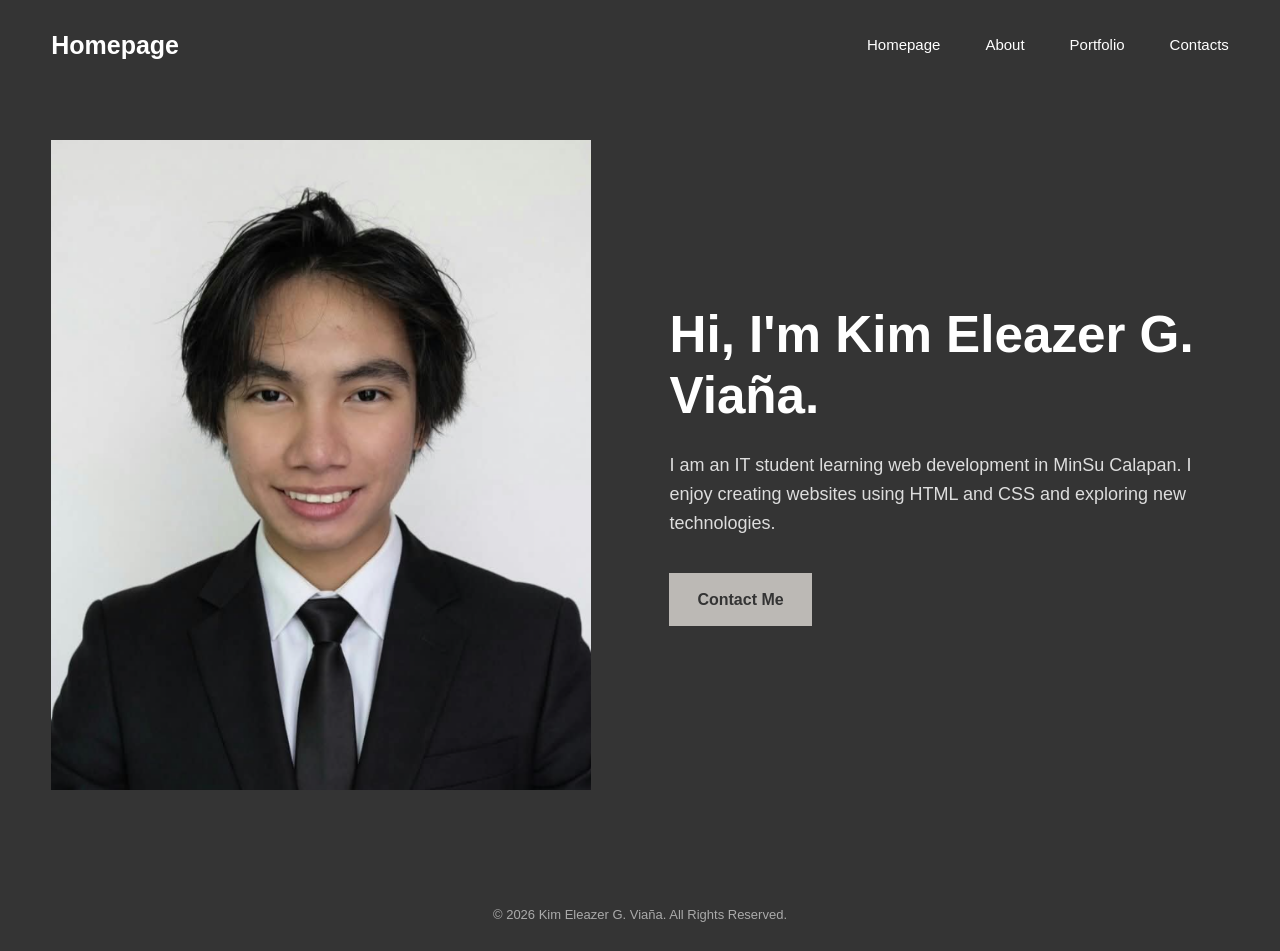
<file: index.html>
<!DOCTYPE html>
<html lang="en">
<head>
    <meta charset="UTF-8">
    <meta name="viewport" content="width=device-width, initial-scale=1.0">
    <title>Homepage | Homepage</title>
    <link rel="stylesheet" href="style.css">
</head>
<body>

    <header>
        <nav class="navbar">
            <a href="index.html" class="logo">Homepage</a>

            <div class="nav-links">
                <a href="index.html">Homepage</a>
                <a href="about.html">About</a>
                <a href="portfolio.html">Portfolio</a>
                <a href="contact.html">Contacts</a>
            </div>
        </nav>
    </header>

    <main class="hero">
        <div class="hero-image">
            <img src="Screenshot%202026-11-19%20183310.png"
                 alt="Kim Eleazer">
        </div>

        <div class="hero-content">
            <h1>Hi, I'm Kim Eleazer G. Viaña.</h1>

            <p>
                I am an IT student learning web development in MinSu Calapan.
                I enjoy creating websites using HTML and CSS
                and exploring new technologies.
            </p>

            <a href="contact.html" class="contact-button">
                Contact Me
            </a>
        </div>
    </main>

    <footer>
        <p>&copy; 2026 Kim Eleazer G. Viaña. All Rights Reserved.</p>
    </footer>

</body>
</html>
</file>
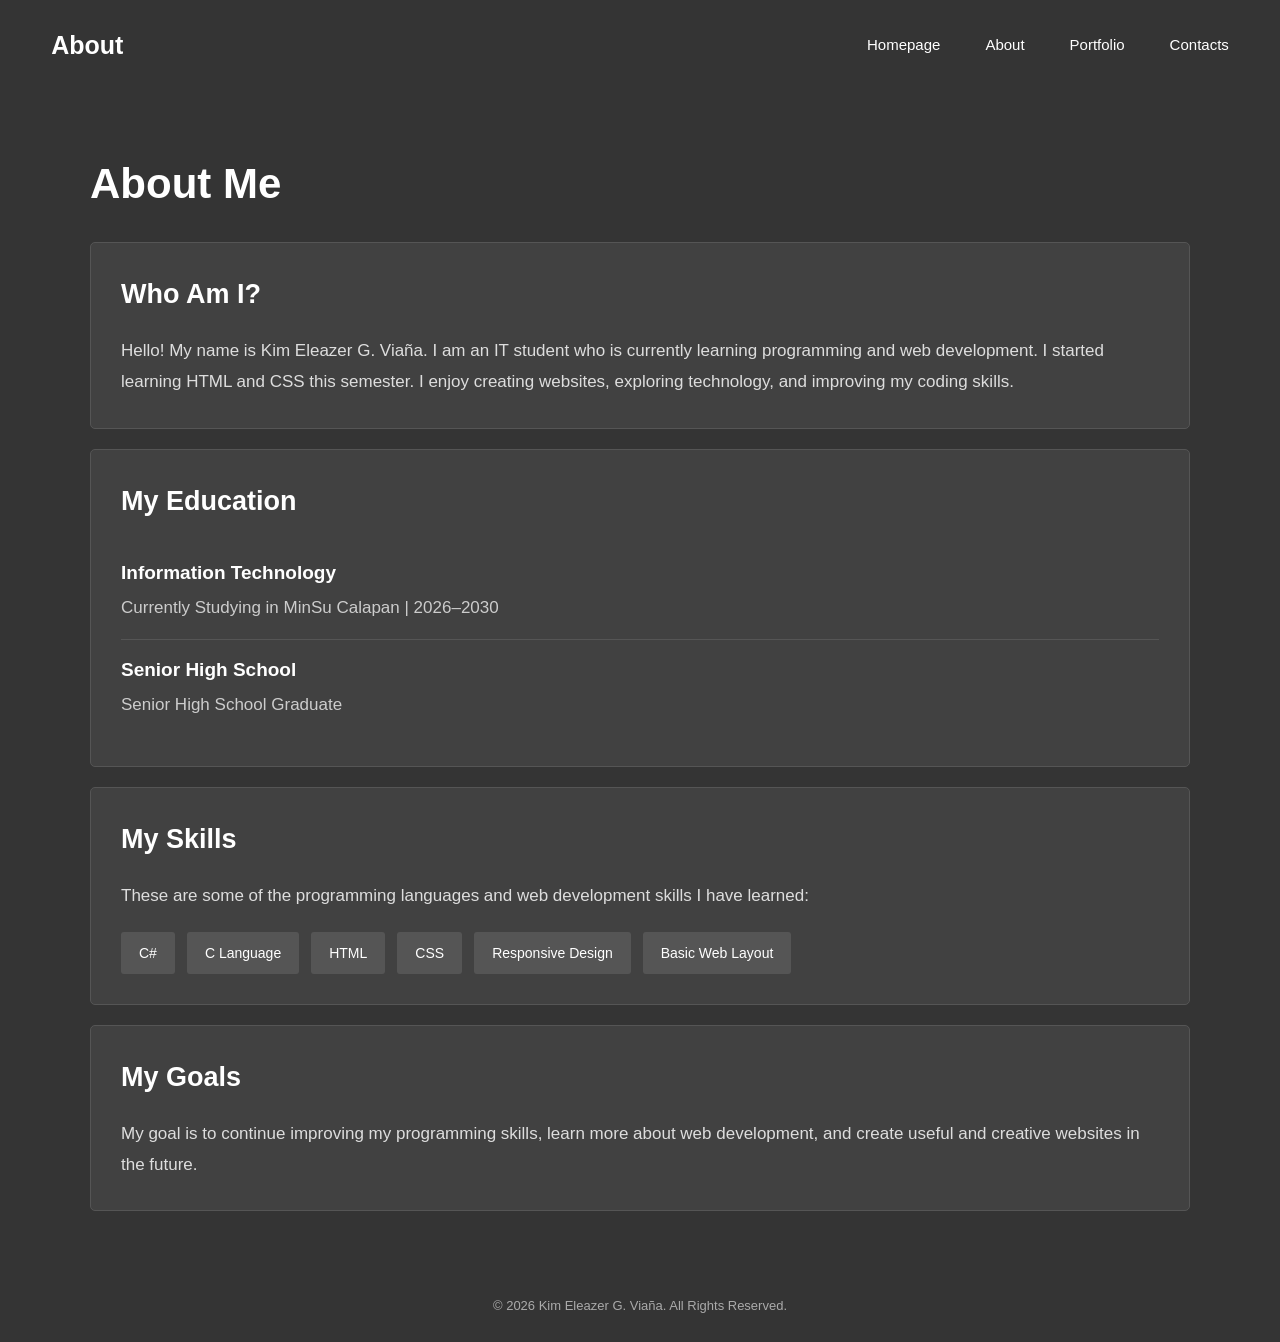
<file: about.html>
<!DOCTYPE html>
<html lang="en">
<head>
    <meta charset="UTF-8">
    <meta name="viewport" content="width=device-width, initial-scale=1.0">
    <title>Kim Eleazer G. Viaña| About</title>
    <link rel="stylesheet" href="style.css">
</head>

<body>

    <header>
        <nav class="navbar">
            <a href="index.html" class="logo">About</a>

            <div class="nav-links">
                <a href="index.html">Homepage</a>
                <a href="about.html">About</a>
                <a href="portfolio.html">Portfolio</a>
                <a href="contact.html">Contacts</a>
            </div>
        </nav>
    </header>

    <main class="page-container">

        <h1 class="about-title">About Me</h1>

        <section class="content-card">
            <h2>Who Am I?</h2>

            <p>
                Hello! My name is Kim Eleazer G. Viaña.
                I am an IT student who is currently learning
                programming and web development.

                I started learning HTML and CSS this semester.
                I enjoy creating websites, exploring technology,
                and improving my coding skills.
            </p>
        </section>

        <section class="content-card">
            <h2>My Education</h2>

            <div class="info-item">
                <h3>Information Technology</h3>
                <p>Currently Studying in MinSu Calapan | 2026–2030</p>
            </div>

            <div class="info-item">
                <h3>Senior High School</h3>
                <p>Senior High School Graduate</p>
            </div>
        </section>

        <section class="content-card">
            <h2>My Skills</h2>

            <p>
                These are some of the programming languages
                and web development skills I have learned:
            </p>

            <div class="skills-list">
                <span>C#</span>
                <span>C Language</span>
                <span>HTML</span>
                <span>CSS</span>
                <span>Responsive Design</span>
                <span>Basic Web Layout</span>
            </div>
        </section>

        <section class="content-card">
            <h2>My Goals</h2>

            <p>
                My goal is to continue improving my programming
                skills, learn more about web development, and
                create useful and creative websites in the future.
            </p>
        </section>

    </main>

    <footer>
        <p>&copy; 2026 Kim Eleazer G. Viaña. All Rights Reserved.</p>
    </footer>

</body>
</html>
</file>
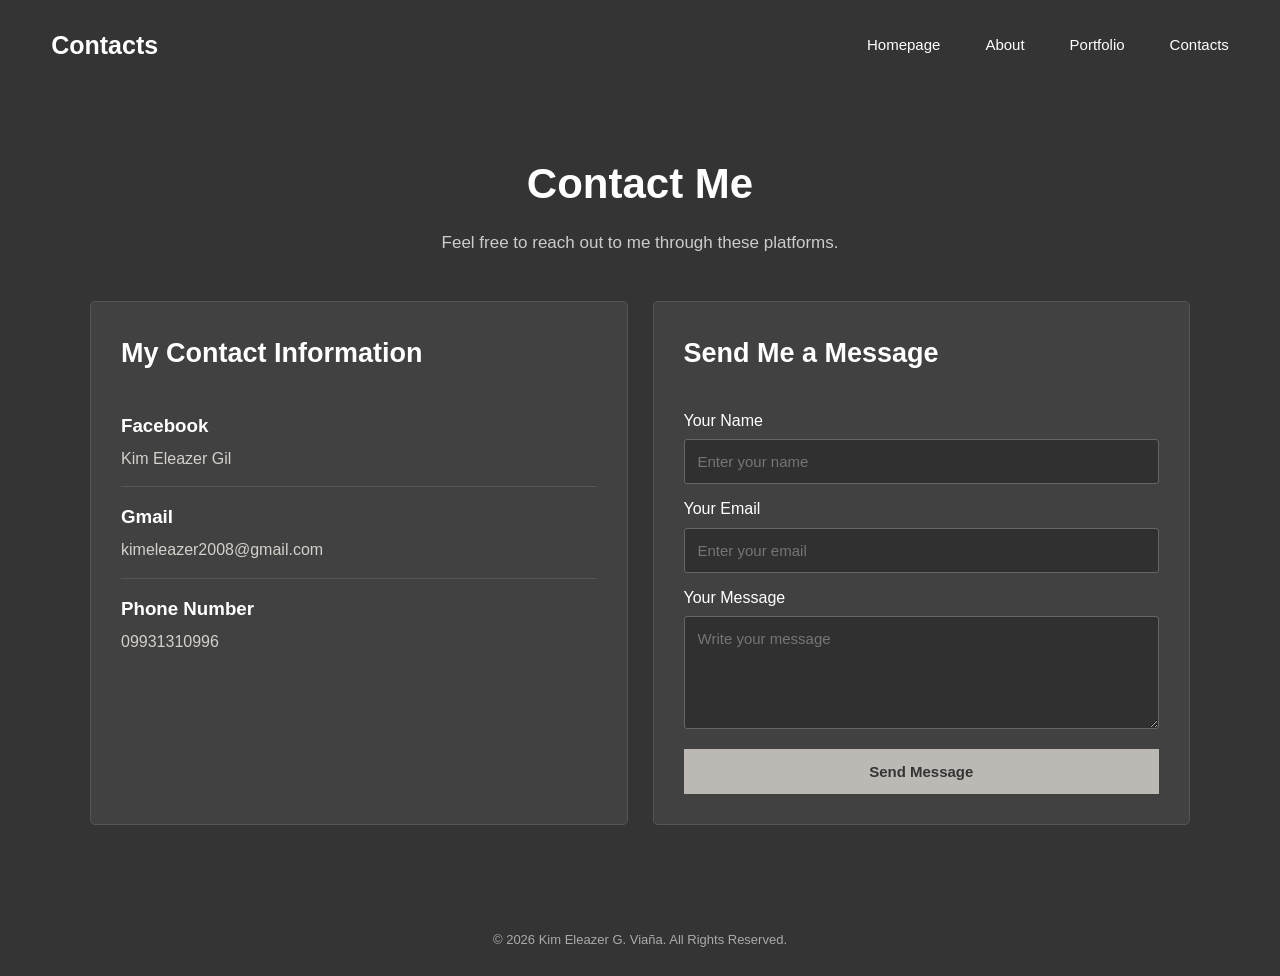
<file: contact.html>
<!DOCTYPE html>
<html lang="en">
<head>
    <meta charset="UTF-8">
    <meta name="viewport" content="width=device-width, initial-scale=1.0">
    <title>Kim Eleazer G. Viaña| Contacts</title>
    <link rel="stylesheet" href="style.css">
</head>
<body>

    <header>
        <nav class="navbar">
            <a href="index.html" class="logo">Contacts</a>

            <div class="nav-links">
                <a href="index.html">Homepage</a>
                <a href="about.html">About</a>
                <a href="portfolio.html">Portfolio</a>
                <a href="contact.html">Contacts</a>
            </div>
        </nav>
    </header>

    <main class="page-container">
        <section class="page-heading">
            <h1>Contact Me</h1>
            <p>Feel free to reach out to me through these platforms.</p>
        </section>

        <section class="contact-layout">

            <div class="content-card">
                <h2>My Contact Information</h2>

                <div class="contact-item">
                    <h3>Facebook</h3>
                    <a href="https://www.facebook.com/share/1GDaxHskBe/"
                       target="_blank" rel="noopener noreferrer">
                        Kim Eleazer Gil
                    </a>
                </div>

                <div class="contact-item">
                    <h3>Gmail</h3>
                    <a href="mailto:kimeleazer2008@gmail.com">
                        kimeleazer2008@gmail.com
                    </a>
                </div>

                <div class="contact-item">
                    <h3>Phone Number</h3>
                    <a href="tel:09931310996">
                        09931310996
                    </a>
                </div>
            </div>

            <div class="content-card">
                <h2>Send Me a Message</h2>

                <form action="mailto:kimeleazer@gmail.com"
                      method="post" enctype="text/plain">

                    <label for="name">Your Name</label>
                    <input type="text" id="name" name="Name"
                           placeholder="Enter your name" required>

                    <label for="email">Your Email</label>
                    <input type="email" id="email" name="Email"
                           placeholder="Enter your email" required>

                    <label for="message">Your Message</label>
                    <textarea id="message" name="Message"
                              placeholder="Write your message"
                              rows="5" required></textarea>

                    <button type="submit">Send Message</button>
                </form>
            </div>

        </section>
    </main>

    <footer>
        <p>&copy; 2026 Kim Eleazer G. Viaña. All Rights Reserved.</p>
    </footer>

</body>
</html>
</file>
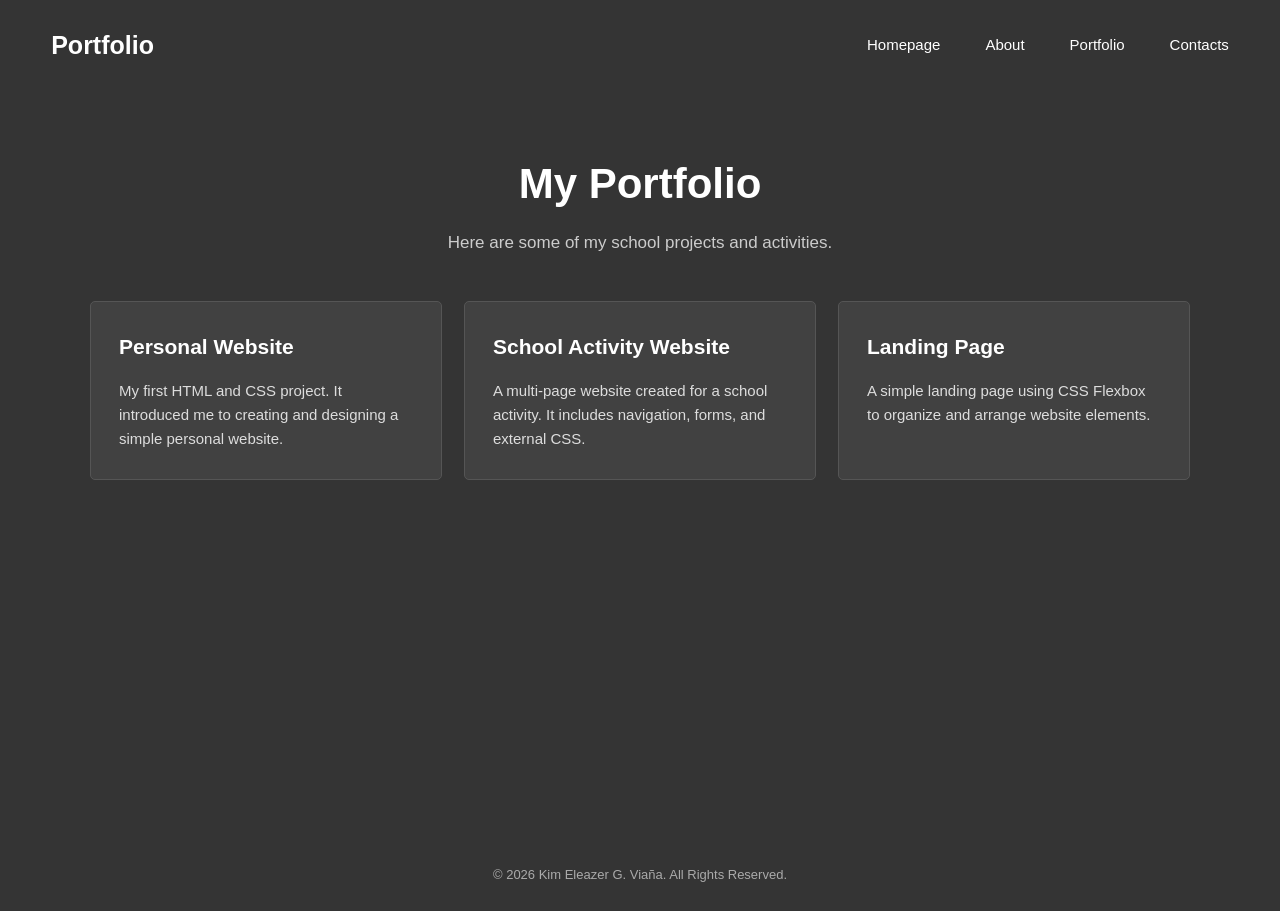
<file: portfolio.html>
<!DOCTYPE html>
<html lang="en">
<head>
    <meta charset="UTF-8">
    <meta name="viewport" content="width=device-width, initial-scale=1.0">
    <title>Kim Eleazer G. Viaña| Portfolio</title>
    <link rel="stylesheet" href="style.css">
</head>
<body>

    <header>
        <nav class="navbar">
            <a href="index.html" class="logo">Portfolio</a>

            <div class="nav-links">
                <a href="index.html">Homepage</a>
                <a href="about.html">About</a>
                <a href="portfolio.html">Portfolio</a>
                <a href="contact.html">Contacts</a>
            </div>
        </nav>
    </header>

    <main class="page-container">
        <section class="page-heading">
            <h1>My Portfolio</h1>
            <p>Here are some of my school projects and activities.</p>
        </section>

        <section class="project-grid">

            <article class="project-card">
                <h2>Personal Website</h2>
                <p>
                    My first HTML and CSS project.
                    It introduced me to creating and designing
                    a simple personal website.
                </p>
            </article>

            <article class="project-card">
                <h2>School Activity Website</h2>
                <p>
                    A multi-page website created for a school activity.
                    It includes navigation, forms, and external CSS.
                </p>
            </article>

            <article class="project-card">
                <h2>Landing Page</h2>
                <p>
                    A simple landing page using CSS Flexbox
                    to organize and arrange website elements.
                </p>
            </article>

        </section>
    </main>

    <footer>
        <p>&copy; 2026 Kim Eleazer G. Viaña. All Rights Reserved.</p>
    </footer>

</body>
</html>
</file>
<file: style.css>
/* =================================
   GENERAL SETTINGS
================================= */

* {
    margin: 0;
    padding: 0;
    box-sizing: border-box;
}

html {
    scroll-behavior: smooth;
}

body {
    background-color: #343434;
    color: #ffffff;
    font-family: Arial, Helvetica, sans-serif;
    line-height: 1.6;
}

/* =================================
   NAVIGATION BAR
================================= */

.navbar {
    width: 100%;
    min-height: 90px;
    padding: 25px 4%;
    display: flex;
    align-items: center;
    justify-content: space-between;
    gap: 25px;
}

.logo {
    color: #ffffff;
    font-size: 25px;
    font-weight: bold;
    text-decoration: none;
}

.nav-links {
    display: flex;
    align-items: center;
    gap: 45px;
}

.nav-links a {
    color: #ffffff;
    text-decoration: none;
    font-size: 15px;
    transition: 0.3s;
}

.nav-links a:hover {
    color: #bcb9b5;
}

/* =================================
   HOMEPAGE
================================= */

.hero {
    min-height: 75vh;
    display: flex;
    align-items: center;
    justify-content: center;
    gap: 5%;
    padding: 50px 4%;
}

.hero-image {
    flex: 1;
}

.hero-image img {
    width: 100%;
    max-height: 650px;
    object-fit: cover;
    display: block;
}

.hero-content {
    flex: 1;
    padding: 20px;
}

.hero-content h1 {
    font-size: clamp(32px, 4vw, 52px);
    margin-bottom: 25px;
    line-height: 1.2;
}

.hero-content p {
    font-size: 18px;
    color: #dddddd;
    margin-bottom: 35px;
}

.contact-button {
    display: inline-block;
    background-color: #bcb9b5;
    color: #343434;
    text-decoration: none;
    padding: 14px 28px;
    font-weight: bold;
    transition: 0.3s;
}

.contact-button:hover {
    background-color: #ffffff;
}

/* =================================
   GENERAL PAGE LAYOUT
================================= */

.page-container {
    width: 90%;
    max-width: 1100px;
    margin: 60px auto;
    min-height: 70vh;
}

.page-heading {
    text-align: center;
    margin-bottom: 45px;
}

.page-heading h1 {
    font-size: 42px;
    margin-bottom: 12px;
}

.page-heading p {
    color: #cccccc;
    font-size: 17px;
}

/* =================================
   ABOUT PAGE
================================= */

.about-title {
    font-size: 42px;
    margin-bottom: 25px;
}

.content-card {
    background-color: #414141;
    border: 1px solid #555555;
    padding: 30px;
    margin-bottom: 20px;
    border-radius: 5px;
}

.content-card h2 {
    font-size: 27px;
    margin-bottom: 20px;
}

.content-card p {
    color: #dddddd;
    font-size: 17px;
    line-height: 1.8;
}

/* EDUCATION */

.info-item {
    padding: 15px 0;
    border-bottom: 1px solid #555555;
}

.info-item:last-child {
    border-bottom: none;
}

.info-item h3 {
    margin-bottom: 5px;
    font-size: 19px;
}

.info-item p {
    color: #cccccc;
}

/* SKILLS */

.skills-list {
    display: flex;
    flex-wrap: wrap;
    gap: 12px;
    margin-top: 20px;
}

.skills-list span {
    background-color: #555555;
    color: #ffffff;
    padding: 10px 18px;
    border-radius: 3px;
    font-size: 14px;
}

/* =================================
   PORTFOLIO PAGE
================================= */

.project-grid {
    display: grid;
    grid-template-columns: repeat(3, 1fr);
    gap: 22px;
}

.project-card {
    background-color: #414141;
    border: 1px solid #555555;
    padding: 28px;
    border-radius: 5px;
    transition: 0.3s;
}

.project-card:hover {
    transform: translateY(-5px);
    border-color: #bcb9b5;
}

.project-card h2 {
    font-size: 21px;
    margin-bottom: 15px;
}

.project-card p {
    color: #dddddd;
    font-size: 15px;
}

/* PROJECT GALLERY */

.gallery-section {
    margin-top: 60px;
}

.gallery-section h2 {
    font-size: 28px;
    margin-bottom: 25px;
}

.gallery-grid {
    display: grid;
    grid-template-columns: repeat(2, 1fr);
    gap: 25px;
}

.gallery-item {
    background-color: #414141;
    padding: 15px;
    border-radius: 5px;
    border: 1px solid #555555;
}

.gallery-item img {
    width: 100%;
    height: 280px;
    object-fit: contain;
    background-color: #292929;
    display: block;
}

.gallery-item p {
    margin-top: 12px;
    color: #dddddd;
}

/* =================================
   CONTACT PAGE
================================= */

.contact-layout {
    display: grid;
    grid-template-columns: repeat(2, 1fr);
    gap: 25px;
}

.contact-item {
    padding: 15px 0;
    border-bottom: 1px solid #555555;
}

.contact-item:last-child {
    border-bottom: none;
}

.contact-item h3 {
    margin-bottom: 5px;
}

.contact-item a {
    color: #d4d0ca;
    text-decoration: none;
    transition: 0.3s;
}

.contact-item a:hover {
    color: #ffffff;
    text-decoration: underline;
}

/* CONTACT FORM */

form {
    display: flex;
    flex-direction: column;
}

form label {
    margin: 12px 0 6px;
}

form input,
form textarea {
    width: 100%;
    padding: 13px;
    border: 1px solid #666666;
    border-radius: 3px;
    background-color: #303030;
    color: #ffffff;
    font-family: Arial, sans-serif;
    font-size: 15px;
}

form input:focus,
form textarea:focus {
    outline: 1px solid #bcb9b5;
}

form textarea {
    resize: vertical;
}

form button {
    margin-top: 20px;
    padding: 14px;
    border: none;
    background-color: #bcb9b5;
    color: #343434;
    font-size: 15px;
    font-weight: bold;
    cursor: pointer;
    transition: 0.3s;
}

form button:hover {
    background-color: #ffffff;
}

/* =================================
   FOOTER
================================= */

footer {
    text-align: center;
    padding: 25px;
    color: #aaaaaa;
    font-size: 13px;
    margin-top: 40px;
}

/* =================================
   MOBILE RESPONSIVENESS
================================= */

@media (max-width: 768px) {

    /* Navigation */

    .navbar {
        flex-direction: column;
        padding: 20px 15px;
        gap: 15px;
    }

    .nav-links {
        flex-wrap: wrap;
        justify-content: center;
        gap: 18px;
    }

    .nav-links a {
        font-size: 14px;
    }

    /* Homepage */

    .hero {
        flex-direction: column;
        padding: 30px 6%;
    }

    .hero-image,
    .hero-content {
        width: 100%;
    }

    .hero-content {
        text-align: center;
        padding: 25px 0;
    }

    .hero-content h1 {
        font-size: 34px;
    }

    /* General pages */

    .page-container {
        width: 92%;
        margin: 35px auto;
    }

    .page-heading h1,
    .about-title {
        font-size: 36px;
    }

    /* About */

    .content-card {
        padding: 25px;
    }

    .content-card h2 {
        font-size: 24px;
    }

    .content-card p {
        font-size: 16px;
    }

    /* Portfolio */

    .project-grid,
    .gallery-grid {
        grid-template-columns: 1fr;
    }

    .gallery-item img {
        height: 230px;
    }

    /* Contacts */

    .contact-layout {
        grid-template-columns: 1fr;
    }
}

/* SMALL PHONES */

@media (max-width: 400px) {

    .logo {
        font-size: 22px;
    }

    .nav-links {
        gap: 12px;
    }

    .nav-links a {
        font-size: 13px;
    }

    .about-title,
    .page-heading h1 {
        font-size: 32px;
    }

    .content-card {
        padding: 20px;
    }
}
</file>
